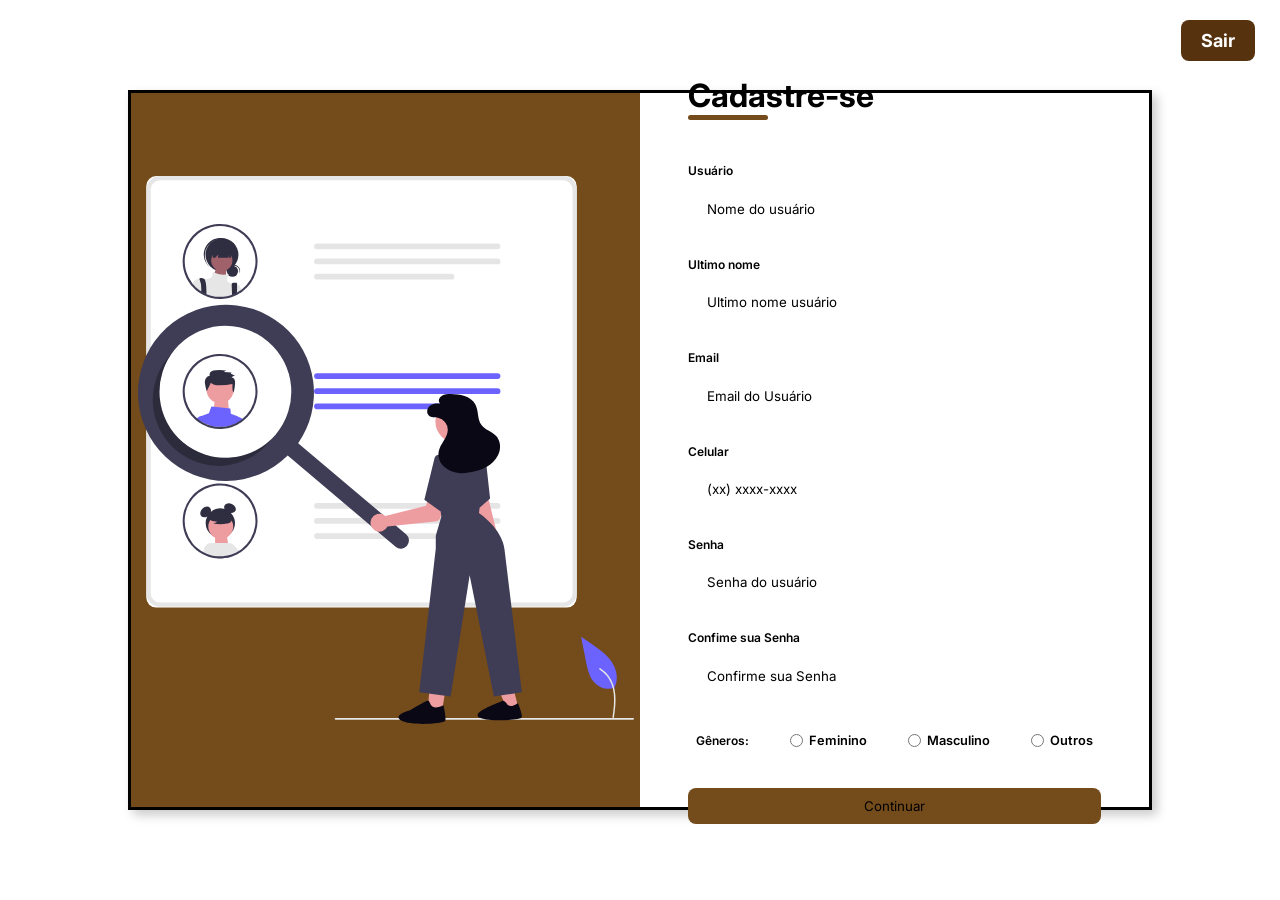
<file: cadastro.html>
<!DOCTYPE html>
<html lang="en">

<head>
    <meta charset="UTF-8">
    <meta name="viewport" content="width=device-width, initial-scale=1.0">
    <title>Cadastro</title>
    <link rel="stylesheet" href="cadastro.css">
</head>

<body>
<a href="index.html" class="botao-sair">Sair</a>

    <div class="container">
        <div class="form-image">
            <img src="./imgs/undraw_person-search_wuzp.svg" alt="">
        </div>
        <div class="form">
            <form action="#">
                <div class="form-header">

                    <div class="title">
                        <h1>Cadastre-se</h1>
                    </div>
                </div>


                <div class="input-group">
                    <div class="input-box">
                        <label for="firstname">Usuário</label>
                        <input id="firstname" type="text" name="firstname" placeholder="Nome do usuário">
                    </div>
                    <div class="input-box">
                        <label for="lastname">Ultimo nome</label>
                        <input id="lastname" type="text" name="lastname" placeholder="Ultimo nome usuário">
                    </div>
                    <div class="input-box">
                        <label for="email">Email</label>
                        <input id="email" type="email" name="email" placeholder="Email do Usuário">
                    </div>
                    <div class="input-box">
                        <label for="number">Celular</label>
                        <input id="number" type="number" name="number" placeholder="(xx) xxxx-xxxx">
                    </div>
                    <div class="input-box">
                        <label for="password">Senha</label>
                        <input id="password" type="password" name="password" placeholder="Senha do usuário">
                    </div>
                    <div class="input-box">
                        <label for="confirmpassword">Confime sua Senha</label>
                        <input id="confirmpassword" type="password" name="confirmpassword"
                            placeholder="Confirme sua Senha">
                    </div>
                </div>

                <div class="gender-group">
                    <div class="gender-title">
                        <h6>Gêneros:</h6>
                    </div>
                    <div class="gender-input">
                        <input type="radio" id="female" name="gender">
                        <label for="female">Feminino
                        </label>
                    </div>
                    <div class="gender-input">
                        <input type="radio" id="male" name="gender">
                        <label for="male">Masculino</label>
                    </div>
                    <div class="gender-input">
                        <input type="radio" id="another" name="gender">
                        <label for="another">Outros</label>
                    </div>
                </div>
                <div class="continue-button">
                    <button type="button" onclick="cadastrar()">Continuar</button>
                </div>
            </form>

            <script>

function cadastrar() {

    let usuario = document.getElementById("email").value;
    let senha = document.getElementById("password").value;
    let confirmarSenha = document.getElementById("confirmpassword").value;

    if (usuario === "" || senha === "" || confirmarSenha === "") {
        alert("Preencha todos os campos obrigatórios!");
        return;
    }

    if (senha !== confirmarSenha) {
        alert("As senhas não são iguais!");
        return;
    }

    localStorage.setItem("usuarioCadastro", usuario);
    localStorage.setItem("senhaCadastro", senha);

    alert("Cadastro realizado com sucesso!");

    window.location.href = "index.html";
}
</script>

        </div>
    </div>
    </div>
</body>

</html>
</file>
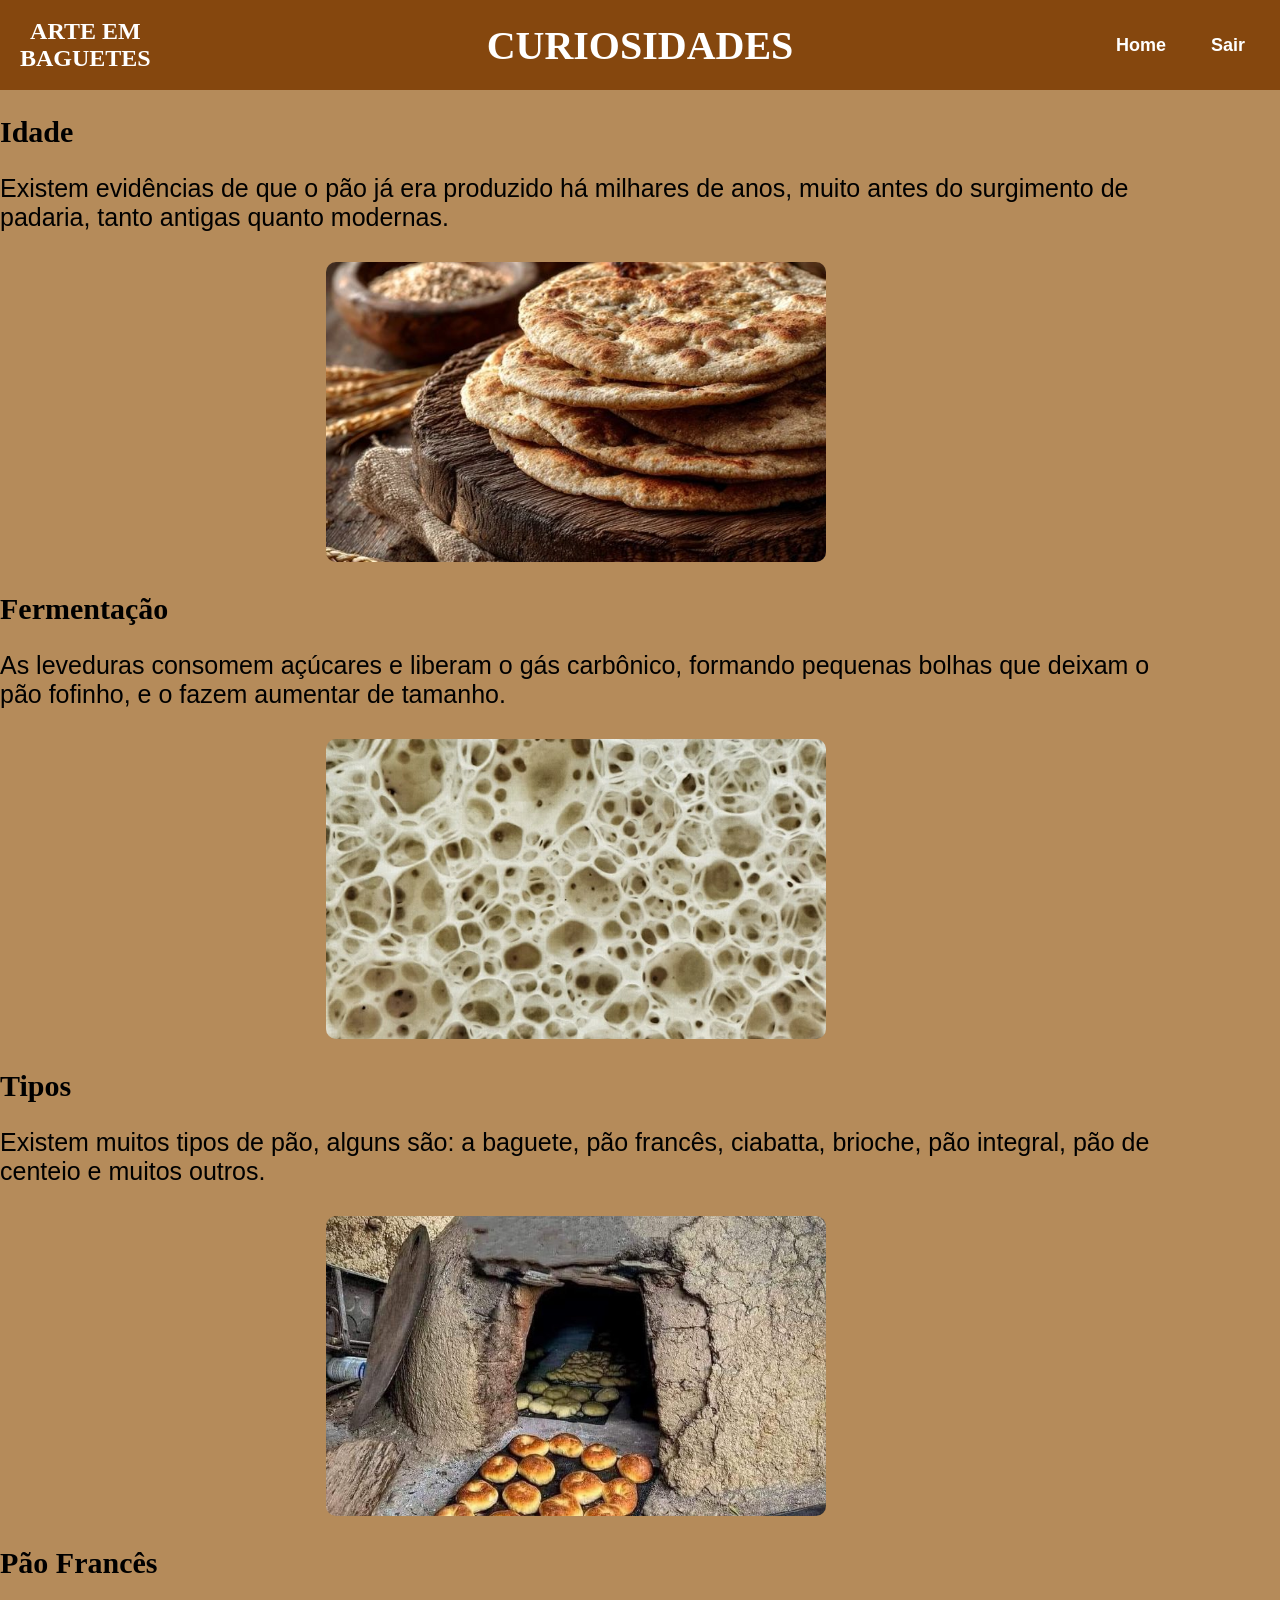
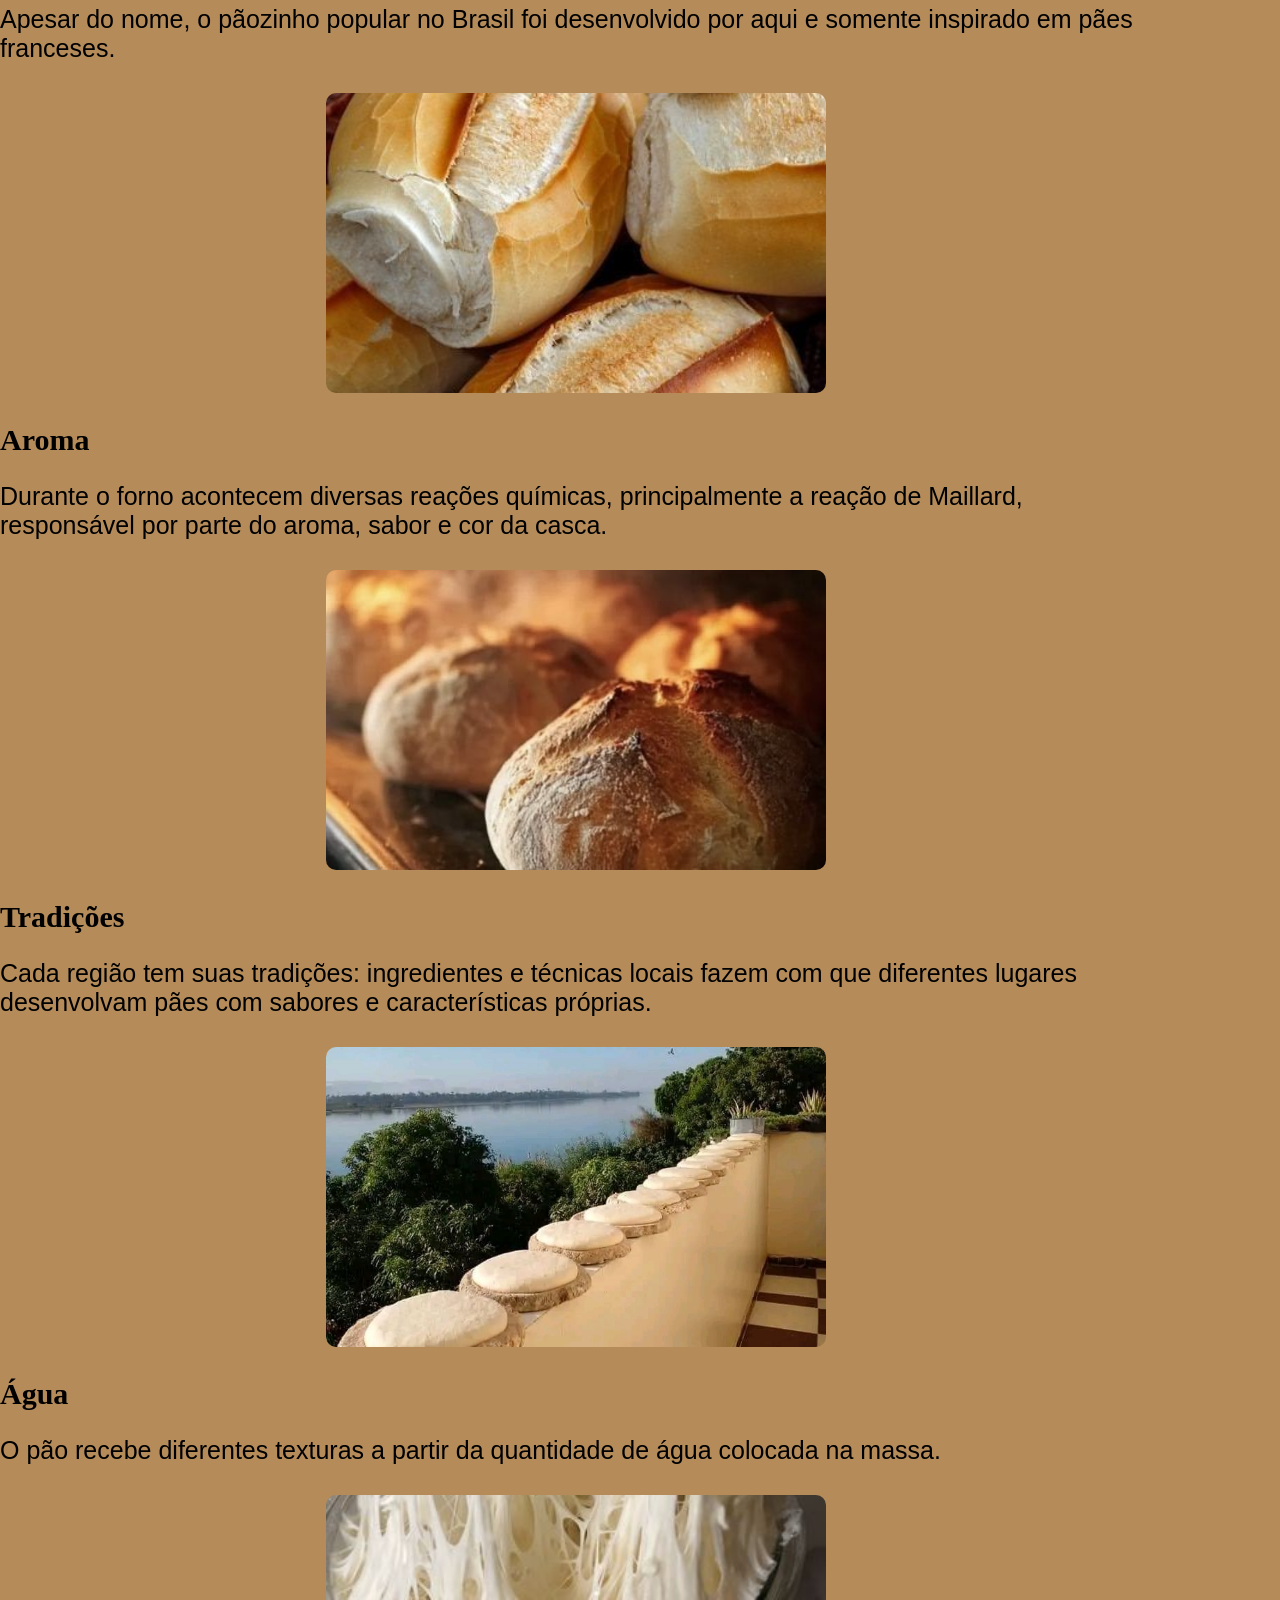
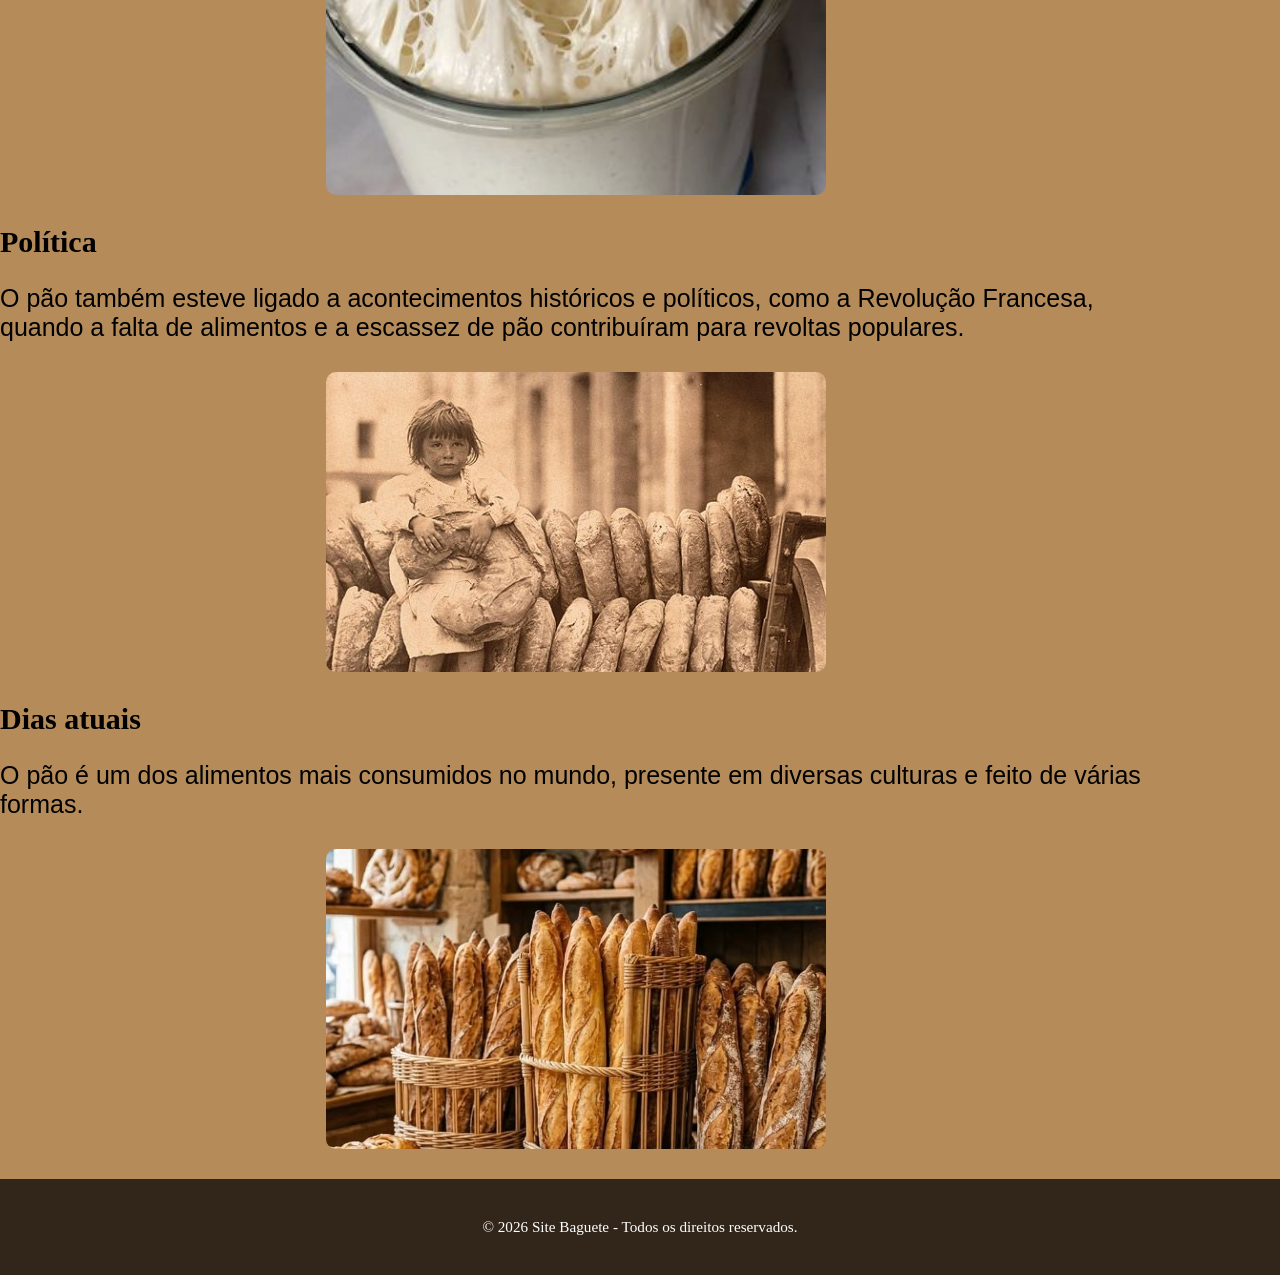
<file: Curiosidades.html>
<!DOCTYPE html>
<html lang="en">

<head>
    <meta charset="UTF-8">
    <meta name="viewport" content="width=device-width, initial-scale=1.0">
    <link rel="stylesheet" href="Curiosidades.css">
    <title>Origem</title>
</head>
<header>

    <h1>
        Arte em <br> Baguetes
    </h1>

 <h1 class="titulo-header">Curiosidades</h1>
    <nav>

        <a href="home.html">Home</a>
        <a href="index.html">Sair</a>
    </nav>

</header>

<body>
    
    <div class="principal">
        <div class="le">
            <h2>Idade</h2>

            <p>
               Existem evidências de que o pão já era produzido há milhares de anos, muito antes do surgimento de padaria, tanto antigas quanto modernas.
            </p>

            <img src="./imgs/Curiosidades3.jpg" alt="">

            <h2>Fermentação</h2>

            <p>
                As leveduras consomem açúcares e liberam o gás carbônico, formando pequenas bolhas que deixam o pão fofinho, e o fazem aumentar de tamanho.
            </p>

            <img src="./imgs/curiosidades4.jpg" alt="">

            <h2>Tipos</h2>

            <p>
                Existem muitos tipos de pão, alguns são: a baguete, pão francês, ciabatta, brioche, pão integral, pão de centeio e muitos outros.
            </p>

            <img src="./imgs/curiosidades.jpg" alt="">

            <h2>Pão Francês</h2>

            <p>
               Apesar do nome, o pãozinho popular no Brasil foi desenvolvido por aqui e somente inspirado em pães franceses.
            </p>

            <img src="./imgs/curiosidades5.jpg" alt="">

            <h2>Aroma</h2>

            <p>
                Durante o forno acontecem diversas reações químicas, principalmente a reação de Maillard, responsável por parte do aroma, sabor e cor da casca.
            </p>

            <img src="./imgs/curiosidades6.jpg" alt="">

            <h2>Tradições</h2>

            <p>
                Cada região tem suas tradições: ingredientes e técnicas locais fazem com que diferentes lugares desenvolvam pães com sabores e características  próprias.
            </p>

            <img src="./imgs/curiosidades2.jpg" alt="">

            <h2>Água</h2>

            <p>
                O pão recebe diferentes texturas a partir da quantidade de água colocada na massa.
            </p>

            <img src="./imgs/curiosidades7.jpg" alt="">

            <h2>Política</h2>
            <p>O pão também esteve ligado a acontecimentos históricos e políticos, como a Revolução Francesa, quando a falta de alimentos e a escassez de pão contribuíram para revoltas populares.
            </p>

            <img src="./imgs/curiosidades8.jpg" alt="">

            <h2>Dias atuais</h2>

            <p>O pão é um dos alimentos mais consumidos no mundo, presente em diversas culturas e feito de várias formas.
            </p>

            <img src="./imgs/curiosidades9.jpg" alt="">

        </div>
    </div>

    <footer role="contentinfo">
        <p>&copy; 2026 Site Baguete - Todos os direitos reservados.</p>
    </footer>
</body>

</html>
</file>
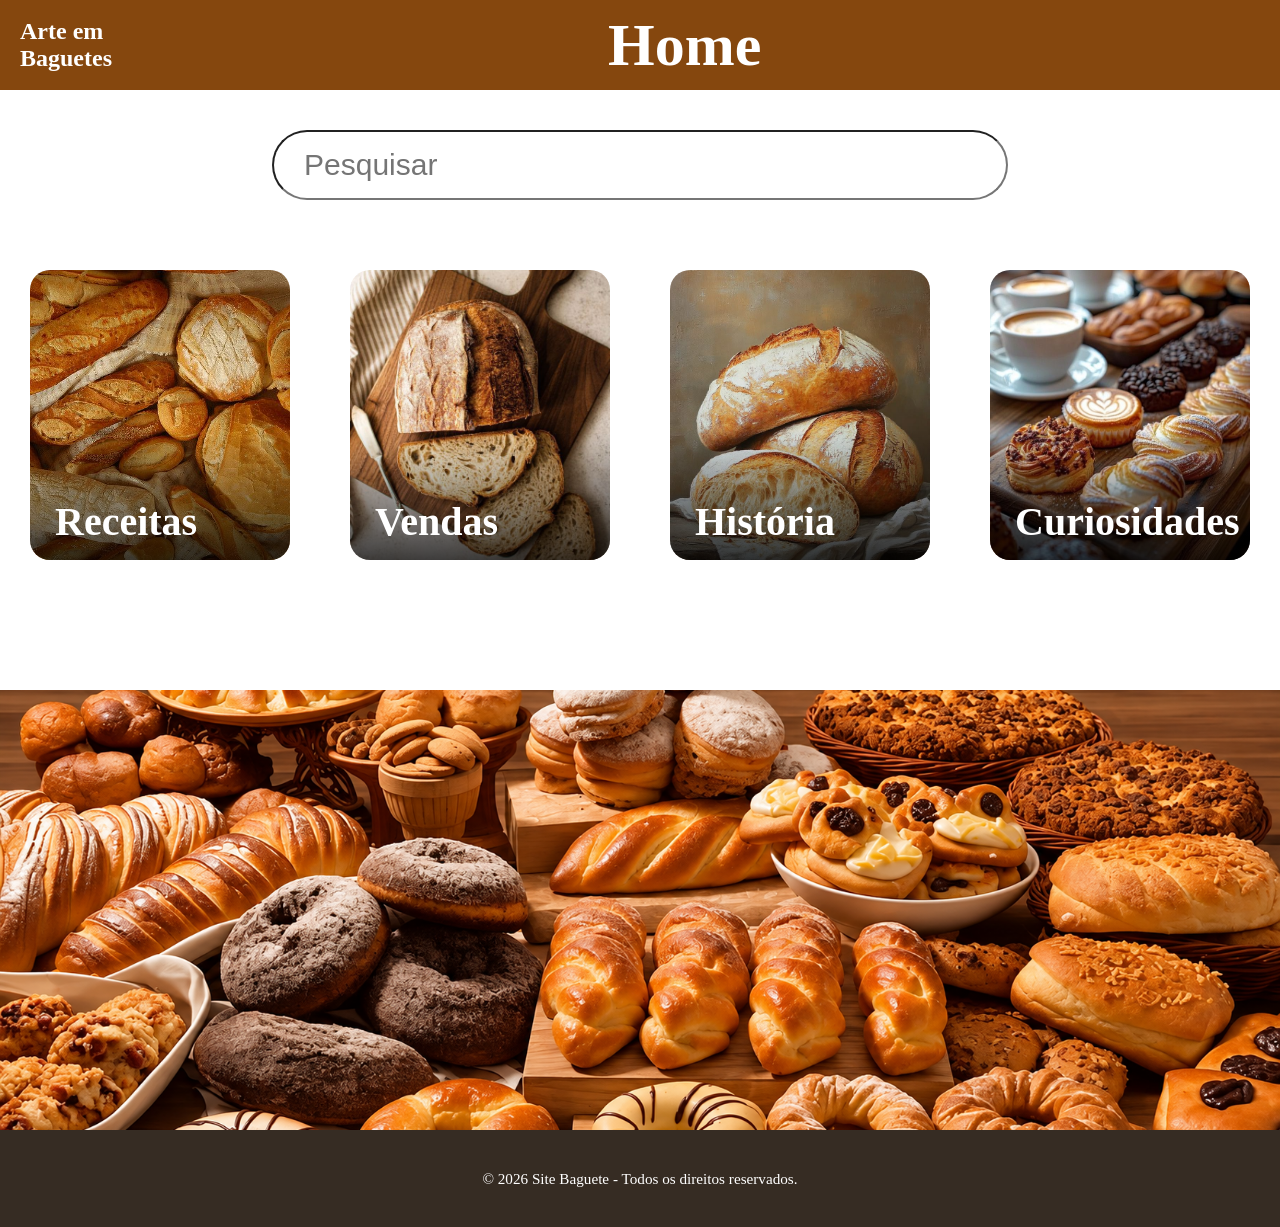
<file: estoque.html>
<!DOCTYPE html>
<html lang="pt-br">

<head>
    <meta charset="UTF-8">
    <meta name="viewport" content="width=device-width, initial-scale=1.0">

    <link rel="stylesheet" href="estoque.css">

    <title>Estoque - Arte em Baguetes</title>
</head>

<body>

    <header class="cabeçalho">

        <p class="sla">
            Arte em<br>
            Baguetes
        </p>

        <h1 class="cabeça">
            Estoque
        </h1>

        <nav>
            <a href="index.html">Sair</a>
            <a href="home.html">Home</a>
        </nav>

    </header>

    <div class="imgfundo"></div>

    <h1 class="texto">
        Controle de Estoque
    </h1>

    <div class="produtos">


        <div class="produto">

            <img src="./imgs/pao1.png" alt="Pão Francês">

            <h3>Pão Francês</h3>

            <p>
                Quantidade disponível:
            </p>

            <span id="paoFrances">
                0
            </span>

            <div class="botoes">

                <button
                    class="menos"
                    onclick="alterarEstoque('paoFrances', -1)"
                >
                    −
                </button>

                <button
                    onclick="alterarEstoque('paoFrances', 1)"
                >
                    +
                </button>

            </div>

        </div>

        <div class="produto">

            <img src="./imgs/pao2.png" alt="Croissant">

            <h3>Croissant</h3>

            <p>
                Quantidade disponível:
            </p>

            <span id="croissant">
                0
            </span>

            <div class="botoes">

                <button
                    class="menos"
                    onclick="alterarEstoque('croissant', -1)"
                >
                    −
                </button>

                <button
                    onclick="alterarEstoque('croissant', 1)"
                >
                    +
                </button>

            </div>

        </div>

        <div class="produto">

            <img src="./imgs/pao3.png" alt="Baguete Artesanal">

            <h3>Baguete Artesanal</h3>

            <p>
                Quantidade disponível:
            </p>

            <span id="baguete">
                0
            </span>

            <div class="botoes">

                <button
                    class="menos"
                    onclick="alterarEstoque('baguete', -1)"
                >
                    −
                </button>

                <button
                    onclick="alterarEstoque('baguete', 1)"
                >
                    +
                </button>

            </div>

        </div>

        <div class="produto">

            <img src="./imgs/pao4.png" alt="Pão Integral">

            <h3>Pão Integral</h3>

            <p>
                Quantidade disponível:
            </p>

            <span id="paoIntegral">
                0
            </span>

            <div class="botoes">

                <button
                    class="menos"
                    onclick="alterarEstoque('paoIntegral', -1)"
                >
                    −
                </button>

                <button
                    onclick="alterarEstoque('paoIntegral', 1)"
                >
                    +
                </button>

            </div>

        </div>

        <div class="produto">

            <img src="./imgs/pao5.png" alt="Sonho Recheado">

            <h3>Sonho Recheado</h3>

            <p>
                Quantidade disponível:
            </p>

            <span id="sonho">
                0
            </span>

            <div class="botoes">

                <button
                    class="menos"
                    onclick="alterarEstoque('sonho', -1)"
                >
                    −
                </button>

                <button
                    onclick="alterarEstoque('sonho', 1)"
                >
                    +
                </button>

            </div>

        </div>

        <div class="produto">

            <img src="./imgs/pao6.png" alt="Pão Doce">

            <h3>Pão Doce</h3>

            <p>
                Quantidade disponível:
            </p>

            <span id="paoDoce">
                0
            </span>

            <div class="botoes">

                <button
                    class="menos"
                    onclick="alterarEstoque('paoDoce', -1)"
                >
                    −
                </button>

                <button
                    onclick="alterarEstoque('paoDoce', 1)"
                >
                    +
                </button>

            </div>

        </div>


    </div>


    <script>

        if (localStorage.getItem("tipoUsuario") !== "admin") {

            alert("Você não tem permissão para acessar o estoque.");

            window.location.href = "home.html";

        }


        let estoque = JSON.parse(localStorage.getItem("estoque"));

if (!estoque) {

    estoque = {
        paoFrances: 20,
        croissant: 15,
        baguete: 10,
        paoIntegral: 12,
        sonho: 10,
        paoDoce: 15
    };

    localStorage.setItem(
        "estoque",
        JSON.stringify(estoque)
    );
}

function atualizarTela() {

    document.getElementById("paoFrances").textContent = estoque.paoFrances;
    document.getElementById("croissant").textContent = estoque.croissant;
    document.getElementById("baguete").textContent = estoque.baguete;
    document.getElementById("paoIntegral").textContent = estoque.paoIntegral;
    document.getElementById("sonho").textContent = estoque.sonho;
    document.getElementById("paoDoce").textContent = estoque.paoDoce;

}

function alterarEstoque(produto, quantidade) {

    if (estoque[produto] + quantidade < 0) {
        alert("O estoque não pode ficar negativo!");
        return;
    }

    estoque[produto] += quantidade;

    localStorage.setItem(
        "estoque",
        JSON.stringify(estoque)
    );

    atualizarTela();
}
atualizarTela();

    </script>
    
 <footer role="contentinfo">
        <p>&copy; 2026 Site Baguete - Todos os direitos reservados.</p>
    </footer>
</body>

</html>
</file>
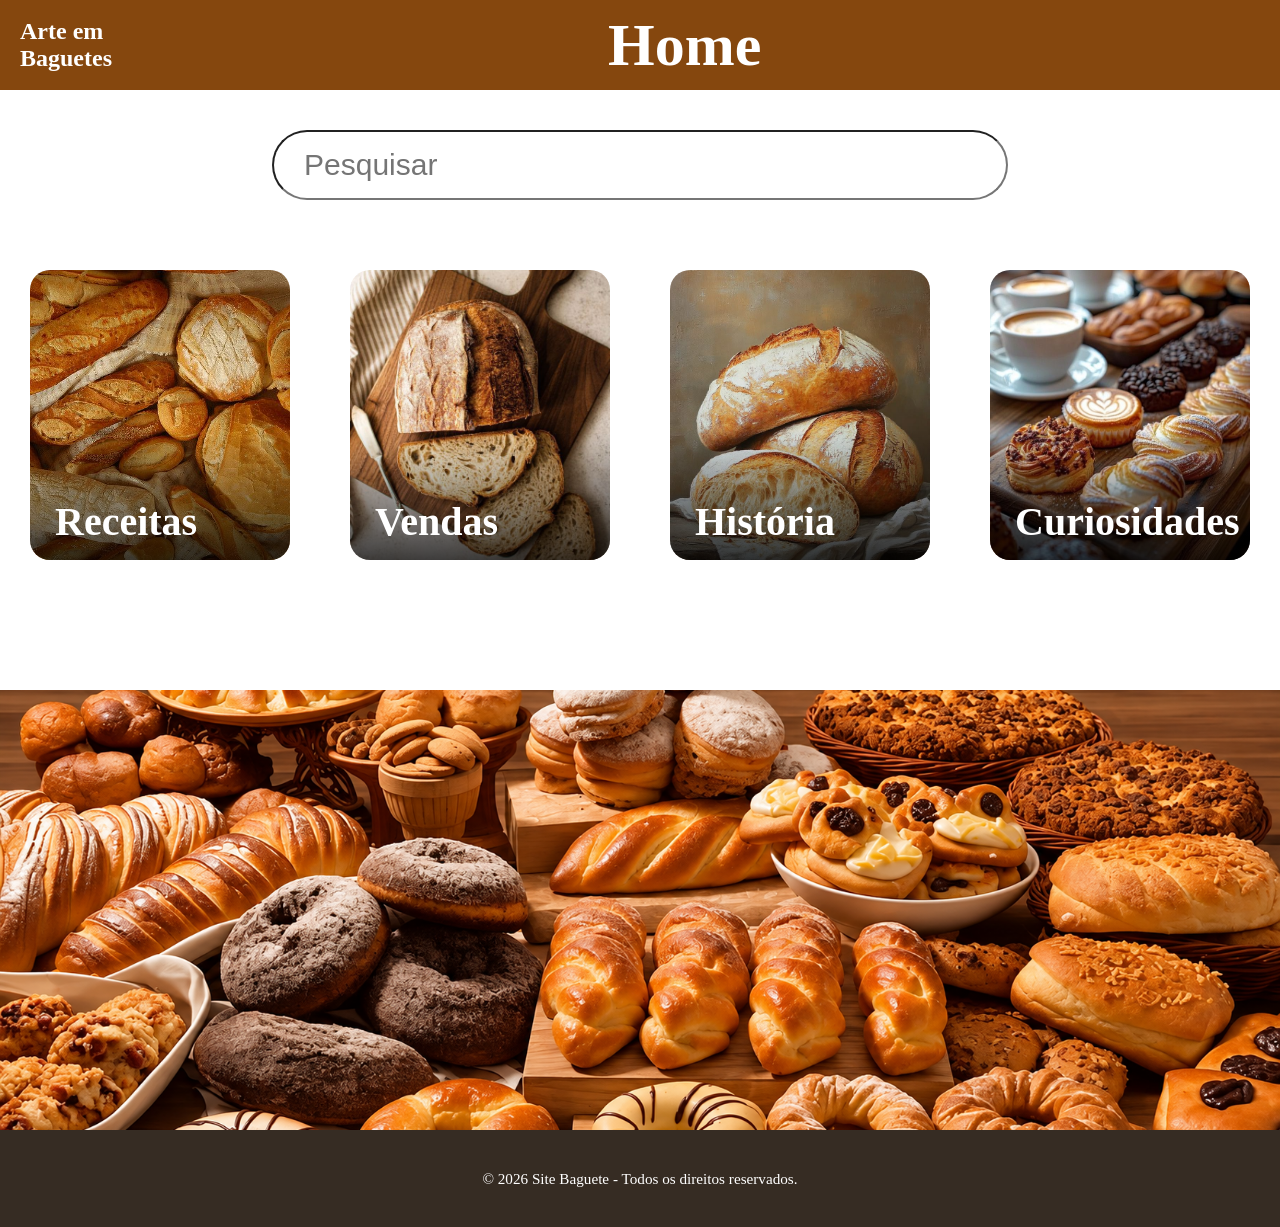
<file: home.html>
<!DOCTYPE html>
<html lang="pt-br">

<head>
    <meta charset="UTF-8">
    <meta name="viewport" content="width=device-width, initial-scale=1.0">

    <link rel="stylesheet" href="home.css">

    <title>Home - Arte em Baguetes</title>

    <link rel="icon" type="image/png" href="logo.png">
</head>


<body>

    <header>

        <h1>
            Arte em <br> Baguetes
        </h1>
        <h2>Home</h2>
<nav>
        <a href="index.html" class="btn-logout">Sair</a>
</nav>
        

        <img src="./imgs/logo-sem-fundo.png" alt="Logo">

        <p>Baguete</p>

    </header>


    <form id="formPesquisa" class="pesquisa">

        <input
            type="text"
            id="pesquisa"
            placeholder="Pesquisar"
        >
    </form>


    <div class="grupo-entradas">

        <div class="entrada">

            <a href="padaria.html" class="btn-entrar">
            <img src="./imgs/pão-1.jpg" alt="Receitas">
            <p>Receitas</p>
        </a>
    </div>

    <div class="entrada">
        <a href="vendas.html" class="btn-entrar">
            <img src="./imgs/bread1.jpg" alt="Vendas">
            <p>Vendas</p>
        </a>
    </div>

    <div class="entrada">
        <a href="historia.html" class="btn-entrar">
            <img src="./imgs/bread2.jpg" alt="Histórico">
            <p>História</p>
        </a>
    </div>

    <div class="entrada">
        <a href="Curiosidades.html" class="btn-entrar">
            <img src="./imgs/bread3.jpg" alt="Locais">
            <p>Curiosidades</p>
        </a>
    </div>

    <div class="entrada" id="opcaoEstoque">

        <a href="estoque.html" class="btn-entrar">
            <img src="./imgs/67.jpg" alt="Estoque">
            <p>Estoque</p>
        </a>


        </div>


    </div>


    <div
        class="centro"
        style="background-image: url(./imgs/teste.png);"
    >

    </div>


    <script>

        const tipoUsuario = localStorage.getItem("tipoUsuario");

        const opcaoEstoque =
            document.getElementById("opcaoEstoque");

        if (tipoUsuario !== "admin") {

            opcaoEstoque.style.display = "none";

        }

        const form =
            document.getElementById("formPesquisa");

        const pesquisa =
            document.getElementById("pesquisa");


        form.addEventListener("submit", function(event) {

            event.preventDefault();

            console.log("Pesquisando:", pesquisa.value);

            pesquisa.value = "";

        });

    </script>
<footer role="contentinfo">
        <p>&copy; 2026 Site Baguete - Todos os direitos reservados.</p>
    </footer>
</body>

</html>
</file>
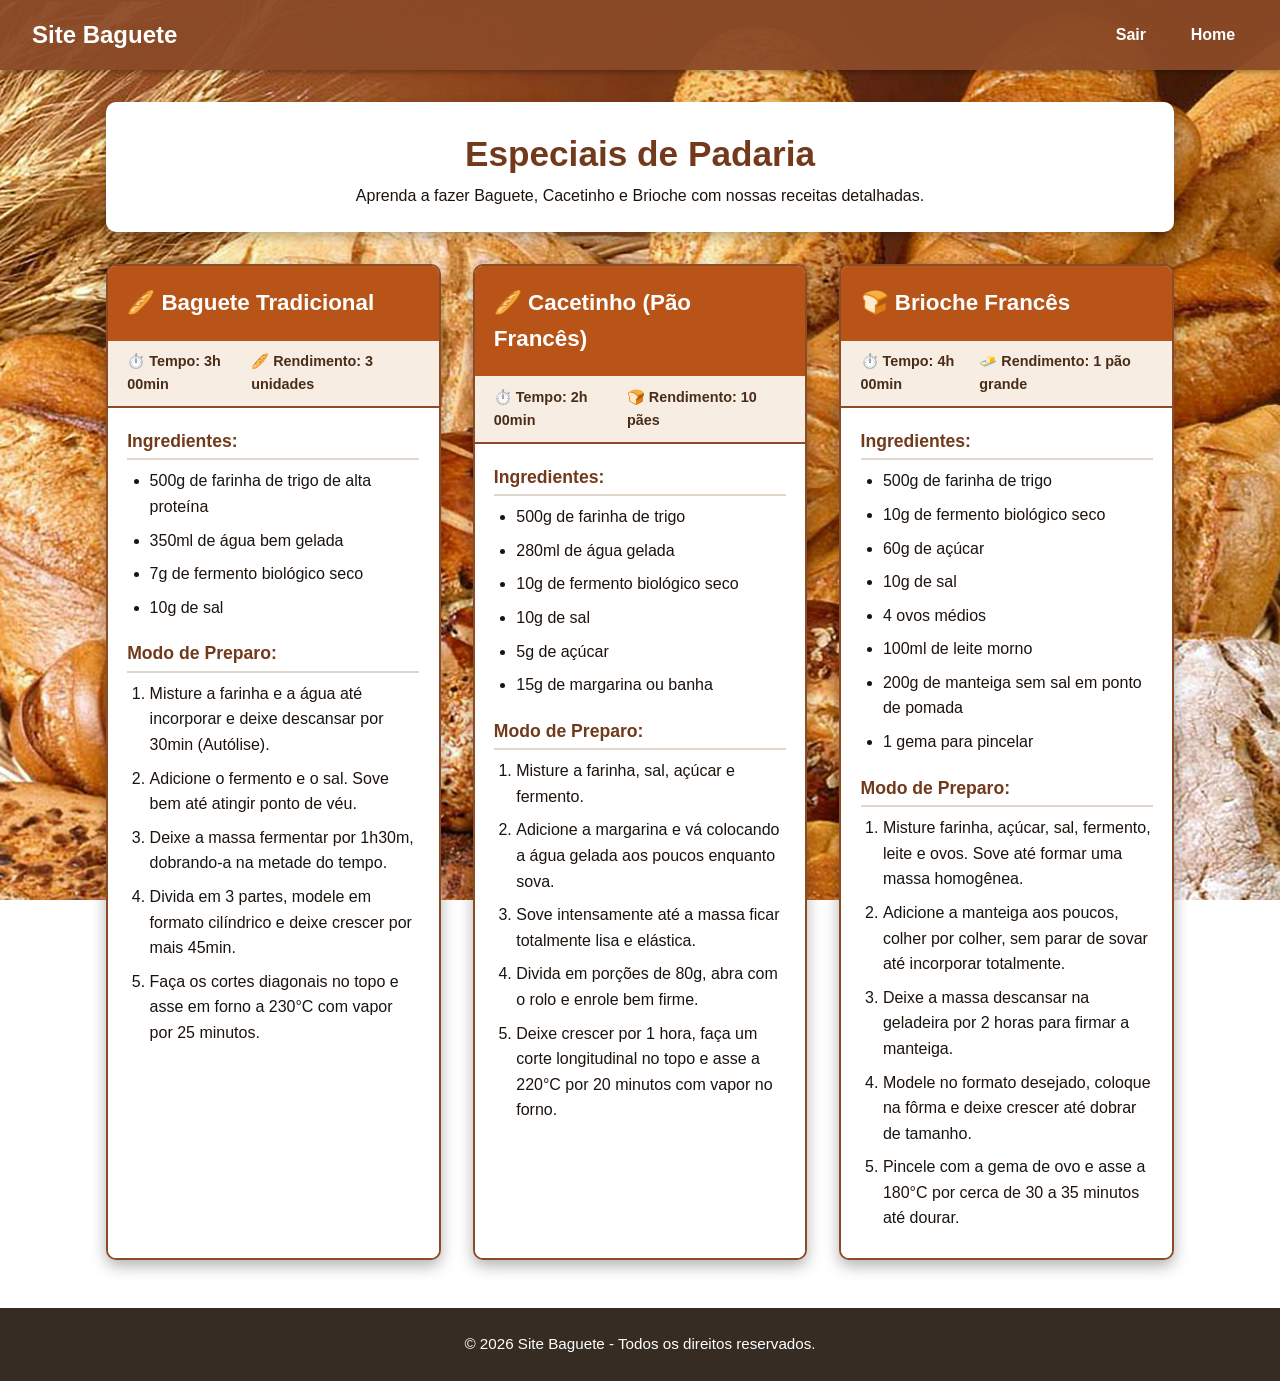
<file: padaria.html>
<!DOCTYPE html>
<html lang="pt-BR">
<head>
    <meta charset="UTF-8">
    <meta name="viewport" content="width=device-width, initial-scale=1.0">
    <title>Nossas Receitas | Padaria Dev</title>
    <style>

        * {
            margin: 0;
            padding: 0;
            box-sizing: border-box;
            font-family: 'Segoe UI', Tahoma, Geneva, Verdana, sans-serif;
        }

        .skip-link {
            position: absolute;
            top: -40px;
            left: 0;
            background: #8c4a27;
            color: #ffffff;
            padding: 8px;
            z-index: 100;
            text-decoration: none;
            font-weight: bold;
        }

        .skip-link:focus {
            top: 0;
        }

        body {
            background-image: url('./imgs/murilo.jpg');
            background-size: cover;
            background-position: center;
            background-repeat: no-repeat;
            background-attachment: fixed;
            color: #1c130d; 
            line-height: 1.6;
        }

        a:focus-visible, button:focus-visible, article:focus-visible {
            outline: 3px solid #ffcc00;
            outline-offset: 3px;
        }

        header {
            background-color: rgba(140, 74, 39, 0.95);
            color: #ffffff;
            padding: 1rem 2rem;
            display: flex;
            justify-content: space-between;
            align-items: center;
            box-shadow: 0 2px 5px rgba(0,0,0,0.3);
        }

        header h1 {
            font-size: 1.5rem;
        }

        nav {
            display: flex;
            align-items: center;
        }

        nav a {
            color: #ffffff;
            text-decoration: none;
            margin-left: 1.2rem;
            font-weight: 600;
            padding: 0.4rem 0.8rem;
            border-radius: 5px;
            transition: background-color 0.3s;
        }

        nav a:hover, nav a[aria-current="page"] {
            background-color: rgba(255, 255, 255, 0.2);
            text-decoration: underline;
        }

        .container {
            max-width: 1100px;
            margin: 2rem auto;
            padding: 0 1rem;
        }

        .page-title {
            text-align: center;
            margin-bottom: 2rem;
            background-color: #ffffff;
            padding: 1.5rem;
            border-radius: 10px;
            box-shadow: 0 4px 12px rgba(0,0,0,0.25);
        }

        .page-title h2 {
            font-size: 2.2rem;
            color: #72391b;
        }

        .recipes-grid {
            display: grid;
            grid-template-columns: repeat(auto-fit, minmax(320px, 1fr));
            gap: 2rem;
        }

        .recipe-card {
            background: #ffffff;
            border-radius: 10px;
            overflow: hidden;
            border: 2px solid #8c4a27;
            box-shadow: 0 6px 15px rgba(0,0,0,0.3);
            display: flex;
            flex-direction: column;
            transition: transform 0.2s ease, box-shadow 0.2s ease;
        }

        .recipe-card:hover {
            transform: translateY(-4px);
            box-shadow: 0 10px 22px rgba(0,0,0,0.4);
        }

        .recipe-header {
            background-color: #b85418;
            color: #ffffff;
            padding: 1.2rem;
        }

        .recipe-header h3 {
            font-size: 1.4rem;
        }

        .recipe-info {
            background-color: #f7ede2;
            padding: 0.6rem 1.2rem;
            font-size: 0.9rem;
            font-weight: 700;
            display: flex;
            justify-content: space-between;
            border-bottom: 2px solid #8c4a27;
            color: #4a2d18;
        }

        .recipe-body {
            background-color: #ffffff;
            padding: 1.2rem;
            flex-grow: 1;
        }

        .recipe-body h4 {
            color: #72391b;
            margin: 1.2rem 0 0.5rem 0;
            border-bottom: 2px solid #e0d6cb;
            padding-bottom: 0.2rem;
            font-size: 1.1rem;
        }

        .recipe-body h4:first-child {
            margin-top: 0;
        }

        .recipe-body ul, 
        .recipe-body ol {
            padding-left: 1.4rem;
            font-size: 1rem;
        }

        .recipe-body li {
            margin-bottom: 0.5rem;
        }

        footer {
            text-align: center;
            padding: 1.5rem;
            background-color: rgba(44, 33, 24, 0.95);
            color: #ffffff;
            margin-top: 3rem;
            font-size: 0.95rem;
        }
    </style>
</head>
<body>

    <a href="#conteudo-principal" class="skip-link">Ir para o conteúdo principal</a>


    <header role="banner">
        <h1>Site Baguete</h1>
        <nav aria-label="Navegação principal">
            <a href="index.html" class="btn-logout" aria-label="Sair da conta e ir para o Login"> Sair</a>
            <a href="home.html" title="Página Inicial">Home</a>
        </nav>
    </header>

    <main id="conteudo-principal" class="container" tabindex="-1">
        <section class="page-title">
            <h2>Especiais de Padaria</h2>
            <p>Aprenda a fazer Baguete, Cacetinho e Brioche com nossas receitas detalhadas.</p>
        </section>

        <div class="recipes-grid">


            <article class="recipe-card" tabindex="0" aria-label="Receita de Baguete Tradicional">
                <header class="recipe-header">
                    <h3>🥖 Baguete Tradicional</h3>
                </header>
                <div class="recipe-info">
                    <span>⏱️ Tempo: 3h 00min</span>
                    <span>🥖 Rendimento: 3 unidades</span>
                </div>
                <div class="recipe-body">
                    <h4>Ingredientes:</h4>
                    <ul>
                        <li>500g de farinha de trigo de alta proteína</li>
                        <li>350ml de água bem gelada</li>
                        <li>7g de fermento biológico seco</li>
                        <li>10g de sal</li>
                    </ul>

                    <h4>Modo de Preparo:</h4>
                    <ol>
                        <li>Misture a farinha e a água até incorporar e deixe descansar por 30min (Autólise).</li>
                        <li>Adicione o fermento e o sal. Sove bem até atingir ponto de véu.</li>
                        <li>Deixe a massa fermentar por 1h30m, dobrando-a na metade do tempo.</li>
                        <li>Divida em 3 partes, modele em formato cilíndrico e deixe crescer por mais 45min.</li>
                        <li>Faça os cortes diagonais no topo e asse em forno a 230°C com vapor por 25 minutos.</li>
                    </ol>
                </div>
            </article>

            <article class="recipe-card" tabindex="0" aria-label="Receita de Cacetinho Pão Francês">
                <header class="recipe-header">
                    <h3>🥖 Cacetinho (Pão Francês)</h3>
                </header>
                <div class="recipe-info">
                    <span>⏱️ Tempo: 2h 00min</span>
                    <span>🍞 Rendimento: 10 pães</span>
                </div>
                <div class="recipe-body">
                    <h4>Ingredientes:</h4>
                    <ul>
                        <li>500g de farinha de trigo</li>
                        <li>280ml de água gelada</li>
                        <li>10g de fermento biológico seco</li>
                        <li>10g de sal</li>
                        <li>5g de açúcar</li>
                        <li>15g de margarina ou banha</li>
                    </ul>

                    <h4>Modo de Preparo:</h4>
                    <ol>
                        <li>Misture a farinha, sal, açúcar e fermento.</li>
                        <li>Adicione a margarina e vá colocando a água gelada aos poucos enquanto sova.</li>
                        <li>Sove intensamente até a massa ficar totalmente lisa e elástica.</li>
                        <li>Divida em porções de 80g, abra com o rolo e enrole bem firme.</li>
                        <li>Deixe crescer por 1 hora, faça um corte longitudinal no topo e asse a 220°C por 20 minutos com vapor no forno.</li>
                    </ol>
                </div>
            </article>

            <article class="recipe-card" tabindex="0" aria-label="Receita de Brioche Francês">
                <header class="recipe-header">
                    <h3>🍞 Brioche Francês</h3>
                </header>
                <div class="recipe-info">
                    <span>⏱️ Tempo: 4h 00min</span>
                    <span>🧈 Rendimento: 1 pão grande</span>
                </div>
                <div class="recipe-body">
                    <h4>Ingredientes:</h4>
                    <ul>
                        <li>500g de farinha de trigo</li>
                        <li>10g de fermento biológico seco</li>
                        <li>60g de açúcar</li>
                        <li>10g de sal</li>
                        <li>4 ovos médios</li>
                        <li>100ml de leite morno</li>
                        <li>200g de manteiga sem sal em ponto de pomada</li>
                        <li>1 gema para pincelar</li>
                    </ul>

                    <h4>Modo de Preparo:</h4>
                    <ol>
                        <li>Misture farinha, açúcar, sal, fermento, leite e ovos. Sove até formar uma massa homogênea.</li>
                        <li>Adicione a manteiga aos poucos, colher por colher, sem parar de sovar até incorporar totalmente.</li>
                        <li>Deixe a massa descansar na geladeira por 2 horas para firmar a manteiga.</li>
                        <li>Modele no formato desejado, coloque na fôrma e deixe crescer até dobrar de tamanho.</li>
                        <li>Pincele com a gema de ovo e asse a 180°C por cerca de 30 a 35 minutos até dourar.</li>
                    </ol>
                </div>
            </article>

        </div>
    </main>

    <!-- Rodapé -->
    <footer role="contentinfo">
        <p>&copy; 2026 Site Baguete - Todos os direitos reservados.</p>
    </footer>

</body>
</html>
</file>
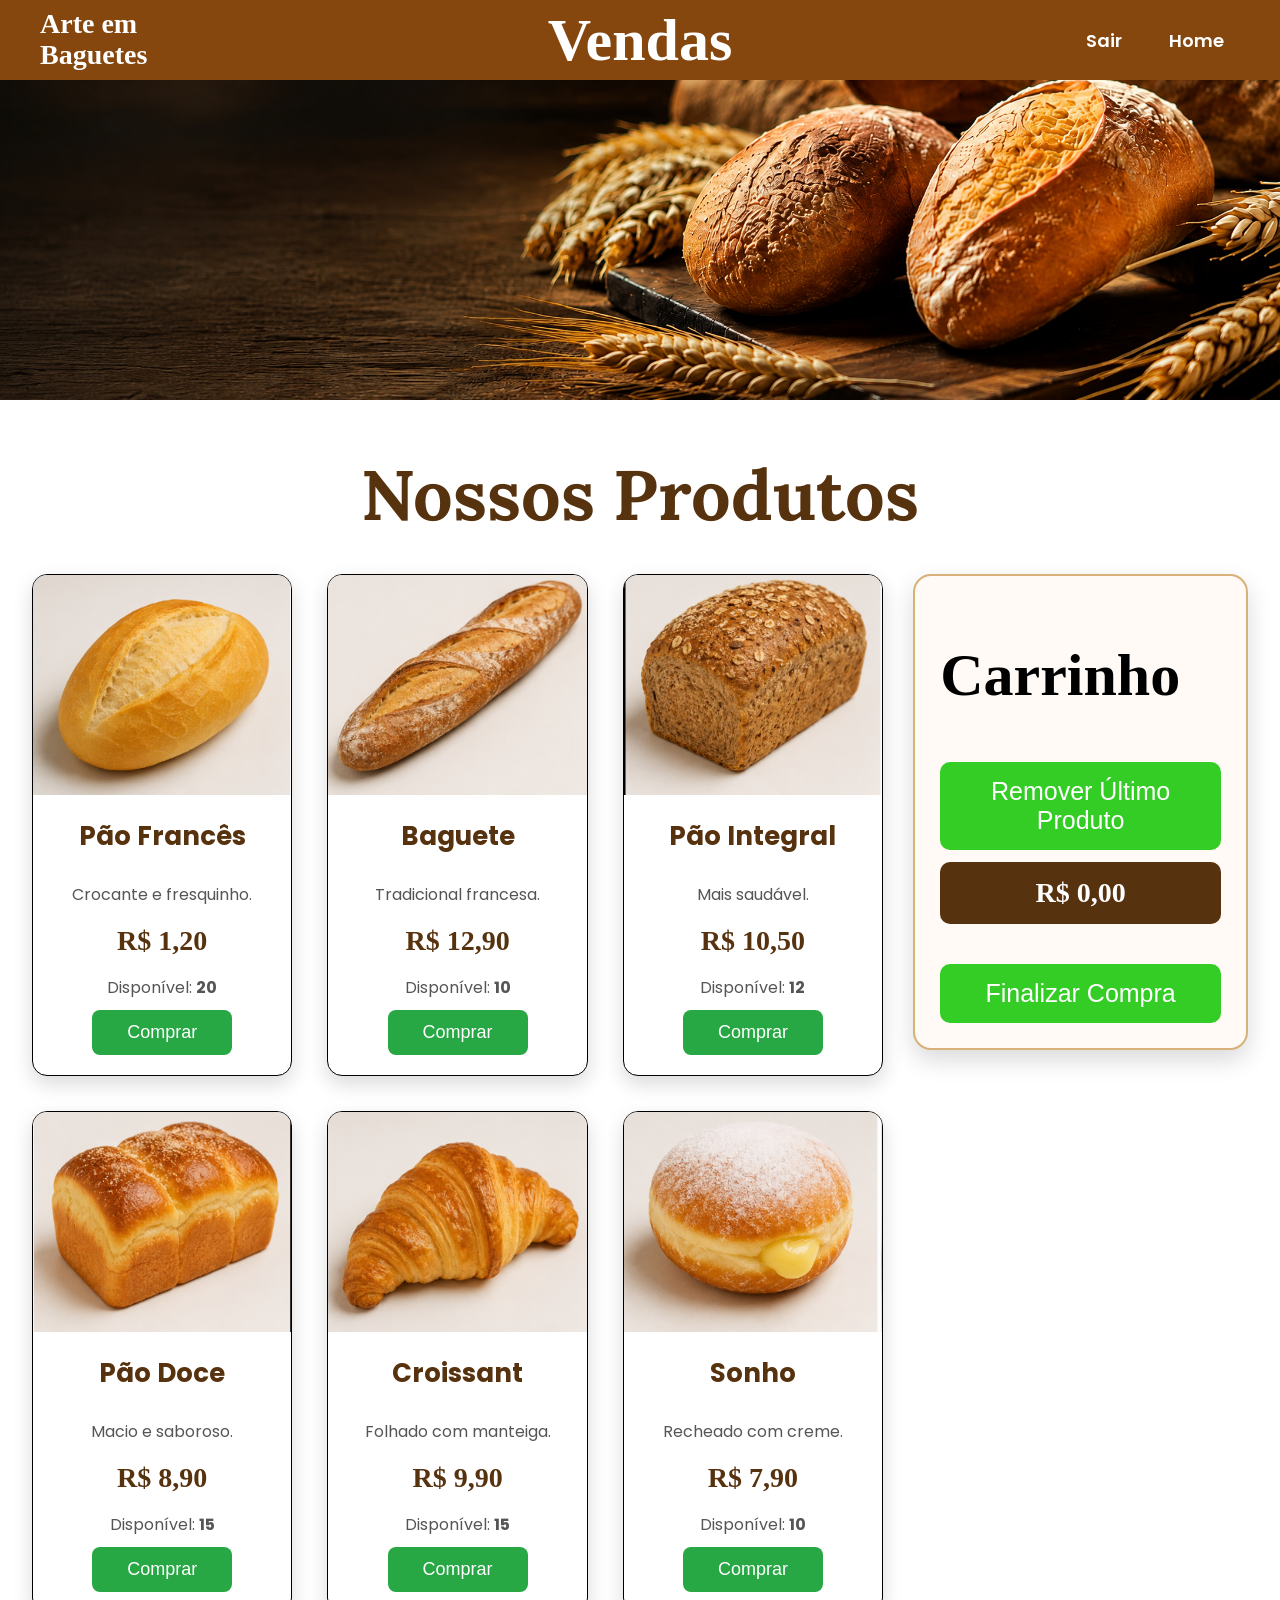
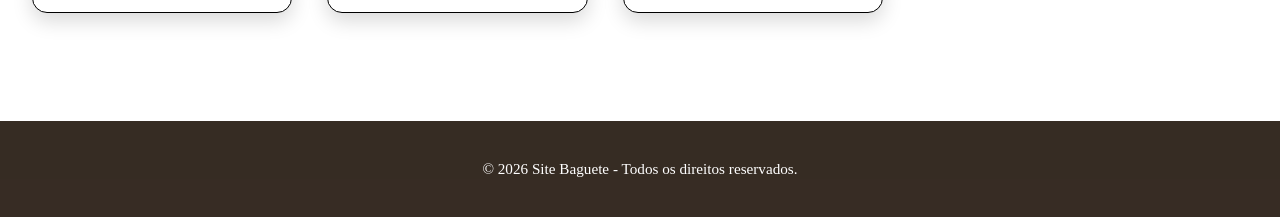
<file: vendas.html>
<!DOCTYPE html>
<html lang="en">
<head>
    <meta charset="UTF-8">
    <meta name="viewport" content="width=device-width, initial-scale=1.0">
    <title>Vendas</title>
    <link rel="stylesheet" href="vendas.css">
    <link rel="preconnect" href="https://fonts.googleapis.com">
    <link rel="preconnect" href="https://fonts.gstatic.com" crossorigin>
    <link href="https://fonts.googleapis.com/css2?family=Poppins:wght@400;600;700&display=swap" rel="stylesheet">
</head>

<body>

<header class="cabeçalho">
    <h1 class="sla">Arte em<br>Baguetes</h1>

    <div class="cabeça">Vendas</div>

    <nav>
        <a href="index.html" class="btn-logout">Sair</a>
        <a href="home.html">Home</a>
    </nav>
</header>

<div class="imgfundo"></div>

<div class="texto">Nossos Produtos</div>

<div class="conteudo">

<section class="produtos">

    <div class="produto">
        <img src="./imgs/pao1.png" alt="Pão Francês">
        <h3>Pão Francês</h3>
        <p>Crocante e fresquinho.</p>
        <span>R$ 1,20</span>

        <p>Disponível: <strong id="estoque-paoFrances">0</strong></p>

        <button id="btn-paoFrances"
            onclick="adicionar('Pao Francês', 1.20, 'paoFrances')">
            Comprar
        </button>
    </div>


    <div class="produto">
        <img src="./imgs/pao3.png" alt="Baguete">
        <h3>Baguete</h3>
        <p>Tradicional francesa.</p>
        <span>R$ 12,90</span>

        <p>Disponível: <strong id="estoque-baguete">0</strong></p>

        <button id="btn-baguete"
            onclick="adicionar('Baguete', 12.90, 'baguete')">
            Comprar
        </button>
    </div>


    <div class="produto">
        <img src="./imgs/pao4.png" alt="Pão Integral">
        <h3>Pão Integral</h3>
        <p>Mais saudável.</p>
        <span>R$ 10,50</span>

        <p>Disponível: <strong id="estoque-paoIntegral">0</strong></p>

        <button id="btn-paoIntegral"
            onclick="adicionar('Pao Integral', 10.50, 'paoIntegral')">
            Comprar
        </button>
    </div>


    <div class="produto">
        <img src="./imgs/pao6.png" alt="Pão Doce">
        <h3>Pão Doce</h3>
        <p>Macio e saboroso.</p>
        <span>R$ 8,90</span>

        <p>Disponível: <strong id="estoque-paoDoce">0</strong></p>

        <button id="btn-paoDoce"
            onclick="adicionar('Pao doce', 8.90, 'paoDoce')">
            Comprar
        </button>
    </div>


    <div class="produto">
        <img src="./imgs/pao2.png" alt="Croissant">
        <h3>Croissant</h3>
        <p>Folhado com manteiga.</p>
        <span>R$ 9,90</span>

        <p>Disponível: <strong id="estoque-croissant">0</strong></p>

        <button id="btn-croissant"
            onclick="adicionar('Croissant', 9.90, 'croissant')">
            Comprar
        </button>
    </div>


    <div class="produto">
        <img src="./imgs/pao5.png" alt="Sonho">
        <h3>Sonho</h3>
        <p>Recheado com creme.</p>
        <span>R$ 7,90</span>

        <p>Disponível: <strong id="estoque-sonho">0</strong></p>

        <button id="btn-sonho"
            onclick="adicionar('Sonho Recheado', 7.90, 'sonho')">
            Comprar
        </button>
    </div>

</section>


<div class="carrinho">

    <h1>Carrinho</h1>

    <div id="lista"></div>

    <button onclick="removerUltimo()">
        Remover Último Produto
    </button>

    <h3 id="total">R$ 0,00</h3>

    <button onclick="abrirPagamento()">
        Finalizar Compra
    </button>


    <div id="pagamento" style="display:none;">

        <h3>Forma de pagamento</h3>

        <label>
            <input type="radio" name="pagamento" value="pix">
            PIX
        </label>

        <label>
            <input type="radio" name="pagamento" value="cartao">
            Cartão
        </label>


        <div id="pix" style="display: none; margin-top: 15px;">

    <h4>Pagamento via PIX</h4>

    <p class="pix-instrucao">Escaneie o QR Code abaixo:</p>

    <div class="qrcode">
        <img src="./imgs/qrcode.png" alt="QR Code PIX">
    </div>

    <p class="pix-ou">ou</p>

    <p class="pix-label">Copie a chave PIX:</p>

    <div class="chave-pix">
        <span id="chavePix">caio.devens@aluno.senai.br</span>

        <button type="button"
                class="btn-copiar"
                onclick="copiarPix()">
            Copiar
        </button>
    </div>

    <p id="mensagemPix" class="mensagem-pix"></p>

    <div class="pix-total">
        <span>Total a pagar</span>
        <strong id="totalPix">R$ 0,00</strong>
    </div>

    <button onclick="efetuarPagamento()">
        Confirmar Pagamento
    </button>

</div>


        <div id="cartao" style="display:none; margin-top:15px;">

    <h4>Pagamento com Cartão</h4>

    <input 
        type="text" 
        id="numeroCartao"
        placeholder="Número do cartão"
        required
    ><br><br>

    <input 
        type="text" 
        id="nomeTitular"
        placeholder="Nome do titular"
        required
    ><br><br>

    <input 
        type="text" 
        id="validade"
        placeholder="Validade"
        required
    ><br><br>

    <input 
        type="password" 
        id="cvv"
        placeholder="CVV"
        required
    >

    <button onclick="efetuarPagamento()">
        Efetuar Pagamento
    </button>

</div>
</div>

    </div>

</div>

</div>


<div id="notaFiscal">

    <div class="nota-conteudo">

        <button class="fechar-nota" onclick="fecharNota()">✕</button>

        <h2>ARTE EM BAGUETES</h2>
        <h3>NOTA FISCAL</h3>

        <hr>

        <div id="itensNota"></div>

        <hr>

        <h3 id="totalNota"></h3>

        <p id="formaNota"></p>

        <p class="obrigado">
            Obrigado pela preferência!
        </p>

        <button class="botao-fechar" onclick="fecharNota()">
            Fechar
        </button>

    </div>

</div>


<script>

let carrinho = [];
let total = 0;

function pegarEstoque() {

    let estoque = JSON.parse(localStorage.getItem("estoque"));

    if (!estoque) {
        estoque = {
            paoFrances: 20,
            croissant: 15,
            baguete: 10,
            paoIntegral: 12,
            sonho: 10,
            paoDoce: 15
        };

        localStorage.setItem(
            "estoque",
            JSON.stringify(estoque)
        );
    }

    return estoque;
}


function atualizarEstoqueTela() {

    let estoque = pegarEstoque();

    const produtos = [
        "paoFrances",
        "croissant",
        "baguete",
        "paoIntegral",
        "sonho",
        "paoDoce"
    ];

    produtos.forEach(produto => {

        let quantidade = estoque[produto] || 0;

        let elemento =
            document.getElementById("estoque-" + produto);

        let botao =
            document.getElementById("btn-" + produto);


        if (elemento) {
            elemento.textContent = quantidade;
        }


        if (botao) {

            if (quantidade <= 0) {

                botao.disabled = true;
                botao.textContent = "Sem estoque";

            } else {

                botao.disabled = false;
                botao.textContent = "Comprar";

            }

        }

    });

}

function adicionar(nome, preco, produtoEstoque) {

    let estoque = pegarEstoque();
    let quantidade = estoque[produtoEstoque] || 0;

    if (quantidade <= 0) {
        alert("Este produto está sem estoque!");
        atualizarEstoqueTela();
        return;
    }

    let produtoExistente = carrinho.find(
        produto => produto.estoque === produtoEstoque
    );

    if (produtoExistente) {
        produtoExistente.quantidade++;
    } else {
        carrinho.push({
            nome: nome,
            preco: preco,
            estoque: produtoEstoque,
            quantidade: 1
        });
    }

    total += preco;
    estoque[produtoEstoque]--;

    localStorage.setItem(
        "estoque",
        JSON.stringify(estoque)
    );

    atualizarCarrinho();
    atualizarEstoqueTela();
}

function atualizarCarrinho() {

    let lista = document.getElementById("lista");

    lista.innerHTML = "";

    carrinho.forEach(produto => {

        let subtotal = produto.preco * produto.quantidade;

        lista.innerHTML += `
            <p>
                ${produto.nome} -
                R$ ${produto.preco.toFixed(2)}
                <br>
                Quantidade: ${produto.quantidade}
                <br>
                Subtotal: R$ ${subtotal.toFixed(2)}
            </p>
        `;

    });

    document.getElementById("total").innerHTML =
        "R$ " + total.toFixed(2);
}

function removerUltimo() {

    if (carrinho.length == 0) {
        alert("O carrinho está vazio.");
        return;
    }


    let produto = carrinho[carrinho.length - 1];

    produto.quantidade--;


    let estoque = pegarEstoque();
    estoque[produto.estoque]++;

    total -= produto.preco;

    if (produto.quantidade <= 0) {
        carrinho.pop();
    }

    localStorage.setItem(
        "estoque",
        JSON.stringify(estoque)
    );

    atualizarCarrinho();
    atualizarEstoqueTela();
}

function abrirPagamento() {

    if (carrinho.length == 0) {

        alert("Seu carrinho está vazio.");
        return;
    }

    document.getElementById(
        "pagamento"
    ).style.display = "block";

    document.getElementById("totalPix").textContent =
        "R$ " + total.toFixed(2);
}


const radios =
    document.querySelectorAll(
        'input[name="pagamento"]'
    );


radios.forEach(radio => {

    radio.addEventListener(
        "change",
        function() {

            document.getElementById(
                "pix"
            ).style.display = "none";

            document.getElementById(
                "cartao"
            ).style.display = "none";


            if (this.value == "pix") {

                document.getElementById(
                    "pix"
                ).style.display = "block";

            }


            if (this.value == "cartao") {

                document.getElementById(
                    "cartao"
                ).style.display = "block";

            }

        }
    );

});

function efetuarPagamento() {

    const pagamento =
        document.querySelector(
            'input[name="pagamento"]:checked'
        );


    if (!pagamento) {

        alert("Escolha uma forma de pagamento.");
        return;

    }


    let formaPagamento = "";


    if (pagamento.value == "pix") {

    formaPagamento = "PIX";

    alert(
        "Pedido realizado!\nEfetue o pagamento via PIX."
    );

} else {

    const numero = document.getElementById("numeroCartao").value.trim();
    const nome = document.getElementById("nomeTitular").value.trim();
    const validade = document.getElementById("validade").value.trim();
    const cvv = document.getElementById("cvv").value.trim();

    if (!numero || !nome || !validade || !cvv) {
        alert("Preencha todos os campos do cartão.");
        return;
    }

    formaPagamento = "Cartão";

    alert(
        "Pagamento com cartão realizado com sucesso!"
    );
}


    let itens = "";


    carrinho.forEach(produto => {

        itens += `
            <p>
                ${produto.nome} -
                R$ ${produto.preco.toFixed(2)}
            </p>
        `;

    });


    document.getElementById(
        "itensNota"
    ).innerHTML = itens;


    document.getElementById(
        "totalNota"
    ).innerHTML =
        "TOTAL: R$ " + total.toFixed(2);


    document.getElementById(
        "formaNota"
    ).innerHTML =
        "Forma de pagamento: " + formaPagamento;


    document.getElementById(
        "notaFiscal"
    ).style.display = "flex";


    carrinho = [];
    total = 0;


    atualizarCarrinho();


    document.getElementById(
        "pagamento"
    ).style.display = "none";

    document.getElementById(
        "pix"
    ).style.display = "none";

    document.getElementById(
        "cartao"
    ).style.display = "none";


    document.querySelectorAll(
        'input[name="pagamento"]'
    ).forEach(radio => {

        radio.checked = false;

    });

}

function fecharNota() {

    document.getElementById(
        "notaFiscal"
    ).style.display = "none";

}

window.addEventListener(
    "storage",
    function(event) {

        if (event.key === "estoque") {

            atualizarEstoqueTela();

        }

    }
);



atualizarEstoqueTela();


function copiarPix() {

    const chave = document.getElementById("chavePix").textContent;
    const mensagem = document.getElementById("mensagemPix");

    navigator.clipboard.writeText(chave).then(() => {

        mensagem.textContent = "Chave PIX copiada!";

        setTimeout(() => {
            mensagem.textContent = "";
        }, 2500);

    }).catch(() => {

        mensagem.textContent = "Não foi possível copiar a chave.";

    });
}

</script>

   <footer role="contentinfo">
        <p>&copy; 2026 Site Baguete - Todos os direitos reservados.</p>
    </footer>

</body>
</html>
</file>
<file: cadastro.css>
@import url('https://fonts.googleapis.com/css2?family=Inter:ital,opsz,wght@0,14..32,100..900;1,14..32,100..900&display=swap');

* {
    padding: 0;
    margin: 0;
    box-sizing: border-box;
    font-family: 'Inter', sans-serif;
}

body {
    width: 100%;
    min-height: 100vh;
    display: flex;
    justify-content: center;
    align-items: center;
    background:#ffffff;

}

.botao-sair {
    position: fixed;
    top: 20px;
    right: 25px;

    background-color: #57320f;
    color: white;
    text-decoration: none;

    padding: 10px 20px;
    border-radius: 8px;

    font-size: 18px;
    font-weight: bold;

    z-index: 1000;
}

.botao-sair:hover {
    background-color: #3d220b;
}

.container {
    width: 80%;
    height: 80vh;
    display: flex;
    box-shadow: 5px 5px 10px rgba(0, 0, 0, .212);
        border: black solid 3px ;
}

.form-image{
    width: 50%;
    display: flex;
    justify-content: center;
    align-items: center;
    background-color: rgb(116, 75, 26);
    padding: 1rem;
}

.form-image img {
    width: 31rem;
}

.form {
    width: 50%;
    display: flex;
    justify-content: center;
    align-items: center;
    flex-direction: column;
    background-color: white;
    padding: 3rem;
}

.form-header {
    margin-bottom: 3rem;
    display: flex;
    justify-content: space-between;
    align-items: center;
    width: 100%;

}

.form-header h1::after {
    content: ' ';
    display: block;
    width: 5rem;
    height: 0.3rem;
    background-color: rgb(116, 75, 26);
    margin: 0 auto;
    position: absolute;
    border-radius: 10px;
}

.input-group {
    display: flex;
    flex-wrap: wrap;
    justify-content: space-between;
    margin-bottom: 1rem 0;

}

.input-box {
display: flex;
flex-direction: column;
margin-bottom: 1.1rem;
}

.input-box input{
    margin: 0.6rem 0;
    padding: 0.8rem 1.2rem;
    border: none;
    border-radius: 10px;
    box-sizing: 1px 1px 6px #0000001c;
}

.input-box input:hover {
    background-color: #eeeeee75;
}

.input-box input:focus-visible {
    outline: 1px solid rgb(116, 75, 26);
}

.input-box label,
.gender-title h6 {
    font-size: 0.75rem;
    font-weight: 600;
    color: black;
}

.input-box input::placeholder {
    color: black;

}

.gender-group {
    display: flex;
    justify-content: space-between;
    margin-top: 0.60rem;
    padding: 0 0.5rem;
}

.gender-input {
    display: flex;
    align-items: center;

}

.gender-input input {
    margin-right: 0.35rem;
}

.gender-input label {
    font-size: 0.80rem;
    font-weight: 600;
    color: black;
}

.continue-button button {
    width: 100%;
    margin-top: 2.5rem;
    border: none;
    padding: 0.6rem;
    border-radius: 8px;
    cursor: pointer;
    background-color:rgb(116, 75, 26);
}

.continue-button button::hover {
    background-color: rgb(116, 75, 26);
}

.continue-button button a {
    text-decoration: none;
    color: white;
    font-size: 0,6rem;
    font-weight: 700;

}
</file>
<file: Curiosidades.css>
body {
    margin: 0;
    background-color: #b58b5a;
}

header {
    display: flex;
    align-items: center;
    background-color: #85470e;
    height: 50px;
    color: white;
    padding: 20px;
}

header h1 {
    margin: 0;
    font-size: 24px;
}

header img {
    height: 72.5px;
    width: auto;
    margin-left: 10px;
}

header p {
    font-size: 25px;
    text-transform: uppercase;
    font-weight: bold;
    font-family: monospace;
    margin: 0 20px 0 0;
}

h1{
    text-align: center;
    text-transform: uppercase;
    font-weight: bold;
}

.titulo-header {
    position: absolute;
    left: 50%;
    transform: translateX(-50%);

    margin: 0;
    font-size: 40px;
    color: white;
    text-transform: uppercase;
}

.principal{
    display: flex;
}

.le{
    width: 90%;
    text-align: justify-all;
}

.le h2 {
    font-family: cursive;    
    font-size: 30px;
}

.le p{
    font-family: Arial, Helvetica, sans-serif;
    font-size: 25px;
    font-weight: normal;
}

.le img {
    width: 500px;
    height: 300px;
    object-fit: cover;
    display: block;
    margin: 30px auto;
    border-radius: 10px;
    transition: transform 0.3s ease;
}

.le img:hover {
    transform: scale(1.1);
}

nav {
    margin-left: auto;
    display: flex;
    gap: 15px;
}

nav a {
    color: white;
    text-decoration: none;
    font-size: 18px;
    font-family: Arial, sans-serif;
    font-weight: 600;
    padding: 10px 15px;
    border-radius: 6px;
    transition: 0.2s;
}

nav a:hover {
    background-color: rgba(255, 255, 255, 0.2);
}

footer {

    text-align: center;
    padding: 1.5rem;
    background-color: rgba(44, 33, 24, 0.95);
    color: #ffffff;
    font-size: 0.95rem;
}
</file>
<file: estoque.css>
@import url('https://fonts.googleapis.com/css2?family=Lora:ital,wght@0,400..700;1,400..700&display=swap');

body {
    margin: 0;
    padding: 0;
    position: relative;
    background: #fffaf5;
}

.cabeçalho {

    width: 100%;
    height: 80px;

    background: #85470e;
    color: white;

    display: flex;

    justify-content: space-between;
    align-items: center;

    padding: 0 40px;

    box-sizing: border-box;

    position: relative;
}


.cabeça {

    position: absolute;

    left: 50%;
    top: 50%;

    transform: translate(-50%, -50%);

    font-size: 60px;

    font-weight: 700;

    margin: 0;

}

nav a {
    color: #ffffff;
    text-decoration: none;
    font-weight: 600;
    padding: 0.5rem 1rem;
    border-radius: 6px;
    transition: background-color 0.2s ease, text-decoration 0.2s ease;
}

nav a:hover, 
nav a[aria-current="page"] {
    background-color: rgba(255, 255, 255, 0.2);
    text-decoration: none;
}

.sla {

    margin: 0;

    font-size: 28px;

    line-height: 1.1;

}

nav {

    display: flex;

    gap: 15px;

}


nav a {

    color: white;

    text-decoration: none;

    font-size: 18px;

    font-family: Arial, sans-serif;

}


nav a:hover {

    text-decoration: underline;

}

.imgfundo {

    display: flex;

    background-image: url(./imgs/tex.png);

    background-repeat: no-repeat;

    background-size: cover;

    background-position: center;

    width: 100%;

    height: 320px;

}

.texto {

    text-align: center;

    font-size: 70px;

    font-family: "Lora", serif;

    font-weight: bold;

    margin: 50px 0 35px;

    color: #57320f;

}

.produtos {

    width: 90%;

    margin: auto;

    margin-bottom: 60px;

    display: grid;

    grid-template-columns: repeat(3, 1fr);

    gap: 35px;

}

.produto {

    border: 1px solid #57320f;

    background: #fff;

    border-radius: 15px;

    overflow: hidden;

    box-shadow: 0 8px 20px rgba(0, 0, 0, .15);

    transition: .3s;

    text-align: center;

    padding-bottom: 25px;

}


.produto:hover {

    transform: translateY(-8px);

}

.produto img {

    width: 100%;

    height: 220px;

    object-fit: cover;

}



.produto h3 {

    font-family: Arial, sans-serif;

    margin-top: 18px;

    color: #57320f;

    font-size: 26px;

}

.produto p {

    font-family: Arial, sans-serif;

    color: #555;

    margin: 10px 20px;

}

.produto span {

    display: block;

    font-size: 35px;

    color: #57320f;

    font-weight: bold;

    margin: 18px 0;

}

.botoes {

    display: flex;

    justify-content: center;

    gap: 15px;

}


.produto button {

    background: #28a745;

    color: white;

    border: none;

    width: 60px;

    height: 45px;

    border-radius: 8px;

    font-size: 25px;

    cursor: pointer;

    transition: .3s;

}


.produto button:hover {

    background: #218838;

    transform: scale(1.05);

}

.produto button.menos {

    background: #dc3545;

}


.produto button.menos:hover {

    background: #b02a37;

}

@media(max-width: 900px) {

    .produtos {

        grid-template-columns: repeat(2, 1fr);

    }

}


@media(max-width: 600px) {

    .produtos {

        grid-template-columns: 1fr;

    }


    .cabeça {

        font-size: 40px;

    }


    .sla {

        font-size: 20px;

    }


    nav a {

        font-size: 14px;

    }


    .texto {

        font-size: 45px;

    }

}

footer {

    text-align: center;
    padding: 1.5rem;
    background-color: rgba(44, 33, 24, 0.95);
    color: #ffffff;
    font-size: 0.95rem;
}
</file>
<file: home.css>
body{
    margin: 0px;
    background-color: #ffffff;
}


header {
    display: flex;
    align-items: center;
    background-color: #85470e;
    height: 50px;
    color: white;
    padding: 20px;
}

header h1 {
    margin: 0;
    font-size: 24px;
}

header h2 {
    font-size: 60px;
margin-left: 40%;
margin-right: -50%;
}

nav a {
    color: #ffffff;
    text-decoration: none;
    font-weight: 600;
    padding: 0.5rem 1rem;
    border-radius: 6px;
    transition: background-color 0.2s ease, text-decoration 0.2s ease;
}

nav a:hover, 
nav a[aria-current="page"] {
    background-color: rgba(255, 255, 255, 0.2);
    text-decoration: none;
}

header img {
    height: 72.5px;
    width: auto;
    margin-left: auto;
    margin-right: 10px;
}

header p {
    font-size: 25px;
    text-transform: uppercase;
    font-weight: bold;
    font-family: monospace;
    margin: 0 20px 0 0;
}

nav {
    margin-left: 1520px;
}

nav a {
    color: white;
    text-decoration: underline;
    font-size: 18px;
    font-family: "Poppins", sans-serif;
}


.pesquisa{
    display: flex;
    justify-content: center;
    height: 70px;
    margin: 40px;
}


.pesquisa input{
    width: 700px;
    border-radius: 50px;
    font-size: 30px;
    padding-left: 30px;
}


.grupo-entradas{
    display: flex;
    justify-content: center;
}


.entrada {
    border-radius: 20px;
    margin: 30px;
    height: 290.33px;
    width: 290.33px;
    overflow: hidden;
    cursor: pointer;
    transition: 0.2s;
    position: relative;
}

.entrada img {
    width: 100%;
    height: 100%;
    object-fit: cover;
    display: block;
}

.entrada:hover {
    transform: scale(1.1);
}

.entrada p {
    position: absolute;
    bottom: 15px;
    left: 25px;

    color: white;
    font-size: 40px;
    font-weight: bold;
    margin: 0;

    z-index: 2;
}

.entrada::after {
    content: "";
    position: absolute;
    left: 0;
    bottom: 0;

    width: 100%;
    height: 45%;

    background: linear-gradient(
        transparent,
        rgba(0, 0, 0, 0.75)
    );

    z-index: 1;
}

footer {
    margin-top: -60px;
    text-align: center;
    padding: 1.5rem;
    background-color: rgba(44, 33, 24, 0.95);
    color: #ffffff;
    font-size: 0.95rem;
}

.btn-entrar {
    cursor: pointer;
    display: flex;
    text-decoration: none;
    width: 100%;
    height: 100%;
    color: white;
}

.centro{
    height: 440px;
    width: 100%;
    background-position: center;
    background-size: cover;
    transition-delay: 0.2s;
    transition-duration: 0.2s, 0.2;
    margin-top: 100px;
    margin-bottom: 60px;
}
</file>
<file: vendas.css>
@import url('https://fonts.googleapis.com/css2?family=Lora:ital,wght@0,400..700;1,400..700&display=swap');

.cabeçalho {
width:100%;
    height:80px;
    background:#85470e;
    color:white;

    display:flex;
    justify-content:space-between;
    align-items:center;

    padding:0 40px;
    box-sizing:border-box;
    position:relative;
}

body{
    margin: 0%;
    padding: 0%;
      position: relative;
}

.cabeça{
    position:absolute;
    left:50%;
    top:50%;
    transform:translate(-50%, -50%);

    font-size:60px;
    font-weight:700;
    margin:0;
}

nav a {
    color: #ffffff;
    text-decoration: none;
    font-weight: 600;
    padding: 0.5rem 1rem;
    border-radius: 6px;
    transition: background-color 0.2s ease, text-decoration 0.2s ease;
}

nav a:hover, 
nav a[aria-current="page"] {
    background-color: rgba(255, 255, 255, 0.2);
    text-decoration: none;
}

.sla{
    margin:0;
    font-size:28px;
    line-height:1.1;  
}

nav{
    display:flex;
    gap:15px;
}

nav a{
    color:white;
    text-decoration:none;
    font-size:18px;
    font-family:"Poppins", sans-serif;
}

.imgfundo {
  display: flex;
  background-image: url(./imgs/tex.png) ;
  background-repeat: no-repeat;
  background-size: cover;
  background-position: center;
  width: 100%;
  height: 320px;
}

.texto{
    text-align:center;
    font-size:70px;
    font-family:"Lora", serif;
    font-weight:bold;
    margin:50px 0 35px;
    color:#57320f;

}

.produtos{
    width:90%;
    margin:auto;
    margin-bottom:60px;

    display:grid;
    grid-template-columns:repeat(3,1fr);
    gap:35px;
}

.produto{
  border: 1px solid;
    background:#fff;
    border-radius:15px;
    overflow:hidden;
    box-shadow:0 8px 20px rgba(0,0,0,.15);
    transition:.3s;
    text-align:center;
    padding-bottom:20px;
}

.produto:hover{
    transform:translateY(-8px);
}

.produto img{
    width:100%;
    height:220px;
    object-fit:cover;
}

.produto h3{
    font-family:"Poppins", sans-serif;
    margin-top:18px;
    color:#57320f;
    font-size:26px;
}

.produto p{
    font-family:"Poppins", sans-serif;
    color:#555;
    margin:10px 20px;
}

.produto span{
    display:block;
    font-size:28px;
    color:#57320f;
    font-weight:bold;
    margin:18px 0;
}

.produto button{
    background:#28a745;
    color:white;
    border:none;
    padding:12px 35px;
    border-radius:8px;
    font-size:18px;
    cursor:pointer;
    transition:.3s;
}

.produto button:hover{
    background:#218838;
    transform:scale(1.05);
}

@media(max-width:900px){
    .produtos{
        grid-template-columns:repeat(2,1fr);
    }
}

@media(max-width:600px){
    .produtos{
        grid-template-columns:1fr;
    }
}
.qrcode{
    display:flex;
    justify-content:center;
    align-items:center;

    margin:20px 0;
}

.qrcode img{
    width:180px;
    height:180px;
}

.conteudo{
    width:95%;
    margin:auto;
    display:flex;
    gap:30px;
    align-items:flex-start;
}

.produtos{
    width:70%;
    display:grid;
    grid-template-columns:repeat(3,1fr);
    gap:35px;
}

  .carrinho{
    flex:1;
    background:#fffaf5;
    border:2px solid #d8b07a;
    border-radius:18px;
    padding:25px;
    box-shadow:0 10px 25px rgba(0,0,0,.15);
    position:sticky;
    top:20px;
    font-size: 30px;
}

#total{
    margin-top:12px;
    padding:15px;
    background:#57320f;
    color:white;
    text-align:center;
    border-radius:10px;
    font-size:28px;
}

.carrinho button{
    width:100%;
    margin-top:12px;
    padding:15px;
    border:none;
    border-radius:10px;
    background:#34cd26;
    color:white;
    font-size:25px;
    cursor:pointer;
    transition: 1s;

}

.carrinho button:hover{
    background:#095f0a;
    color: black;
    border: 2px black solid;
}

#pix,
#cartao{
    margin-top:20px;
}

#cartao input{
    width:100%;
    margin-bottom:10px;
    padding:10px;
    border-radius:8px;
    border:1px solid #ccc;
    box-sizing:border-box;
}

label{
    display:block;
    margin:10px 0;
    cursor:pointer;
}

#notaFiscal{
    display:none;

    position:fixed;
    top:0;
    left:0;

    width:100%;
    height:100%;

    background:rgba(0,0,0,0.7);

    z-index:9999;

    justify-content:center;
    align-items:center;
}

.nota-conteudo{
    width:90%;
    max-width:500px;

    background:white;

    padding:30px;

    border-radius:15px;

    position:relative;

    box-shadow:0 10px 40px rgba(0,0,0,0.5);

    font-family:"Poppins", sans-serif;
}

.nota-conteudo h2{
    text-align:center;
    color:#57320f;
}

.nota-conteudo h3{
    text-align:center;
    color:#57320f;
}

#totalNota{
    text-align:right;
    font-size:24px;
}

#formaNota{
    text-align:center;
    font-weight:bold;
}

.obrigado{
    text-align:center;
}

.fechar-nota{
    position:absolute;
    top:10px;
    right:15px;

    border:none;
    background:none;

    font-size:25px;
    cursor:pointer;

    color:#57320f;
}

.botao-fechar{
    width:100%;

    padding:12px;

    margin-top:15px;

    border:none;
    border-radius:8px;

    background:#57320f;
    color:white;

    font-size:18px;

    cursor:pointer;
}

.botao-fechar:hover{
    background:#3d220b;
}

footer {
    text-align: center;
    padding: 1.5rem;
    background-color: rgba(44, 33, 24, 0.95);
    color: #ffffff;
    margin-top: 3rem;
    font-size: 0.95rem;
}

.pix-box {
    text-align: center;
}

.pix-box h4 {
    color: #57320f;
    font-size: 26px;
    margin-bottom: 10px;
}

.pix-instrucao {
    margin-bottom: 10px;
}

.pix-ou {
    margin: 8px 0;
    color: #777;
    font-weight: bold;
}

.pix-label {
    margin-bottom: 8px;
    font-weight: 600;
}

.chave-pix {
    display: flex;
    align-items: center;
    gap: 8px;
    width: 100%;
    box-sizing: border-box;
    padding: 10px;
    background: #fff;
    border: 1px solid #d8b07a;
    border-radius: 10px;
}

.chave-pix span {
    flex: 1;
    min-width: 0;
    overflow: hidden;
    text-overflow: ellipsis;
    white-space: nowrap;
    font-size: 15px;
}

.chave-pix .btn-copiar {
    width: auto;
    margin: 0;
    padding: 9px 14px;
    background: #57320f;
    color: white;
    font-size: 15px;
    border-radius: 8px;
    flex-shrink: 0;
}

.chave-pix .btn-copiar:hover {
    background: #3d220b;
    color: white;
    border: none;
}

.mensagem-pix {
    min-height: 22px;
    margin: 8px 0;
    color: #218838;
    font-size: 15px;
    font-weight: 600;
}

.pix-total {
    display: flex;
    justify-content: space-between;
    align-items: center;
    gap: 15px;
    margin: 15px 0;
    padding: 14px;
    background: #f5eadc;
    border-radius: 10px;
}

.pix-total span {
    font-size: 17px;
    color: #57320f;
}

.pix-total strong {
    font-size: 22px;
    color: #57320f;
}
</file>
